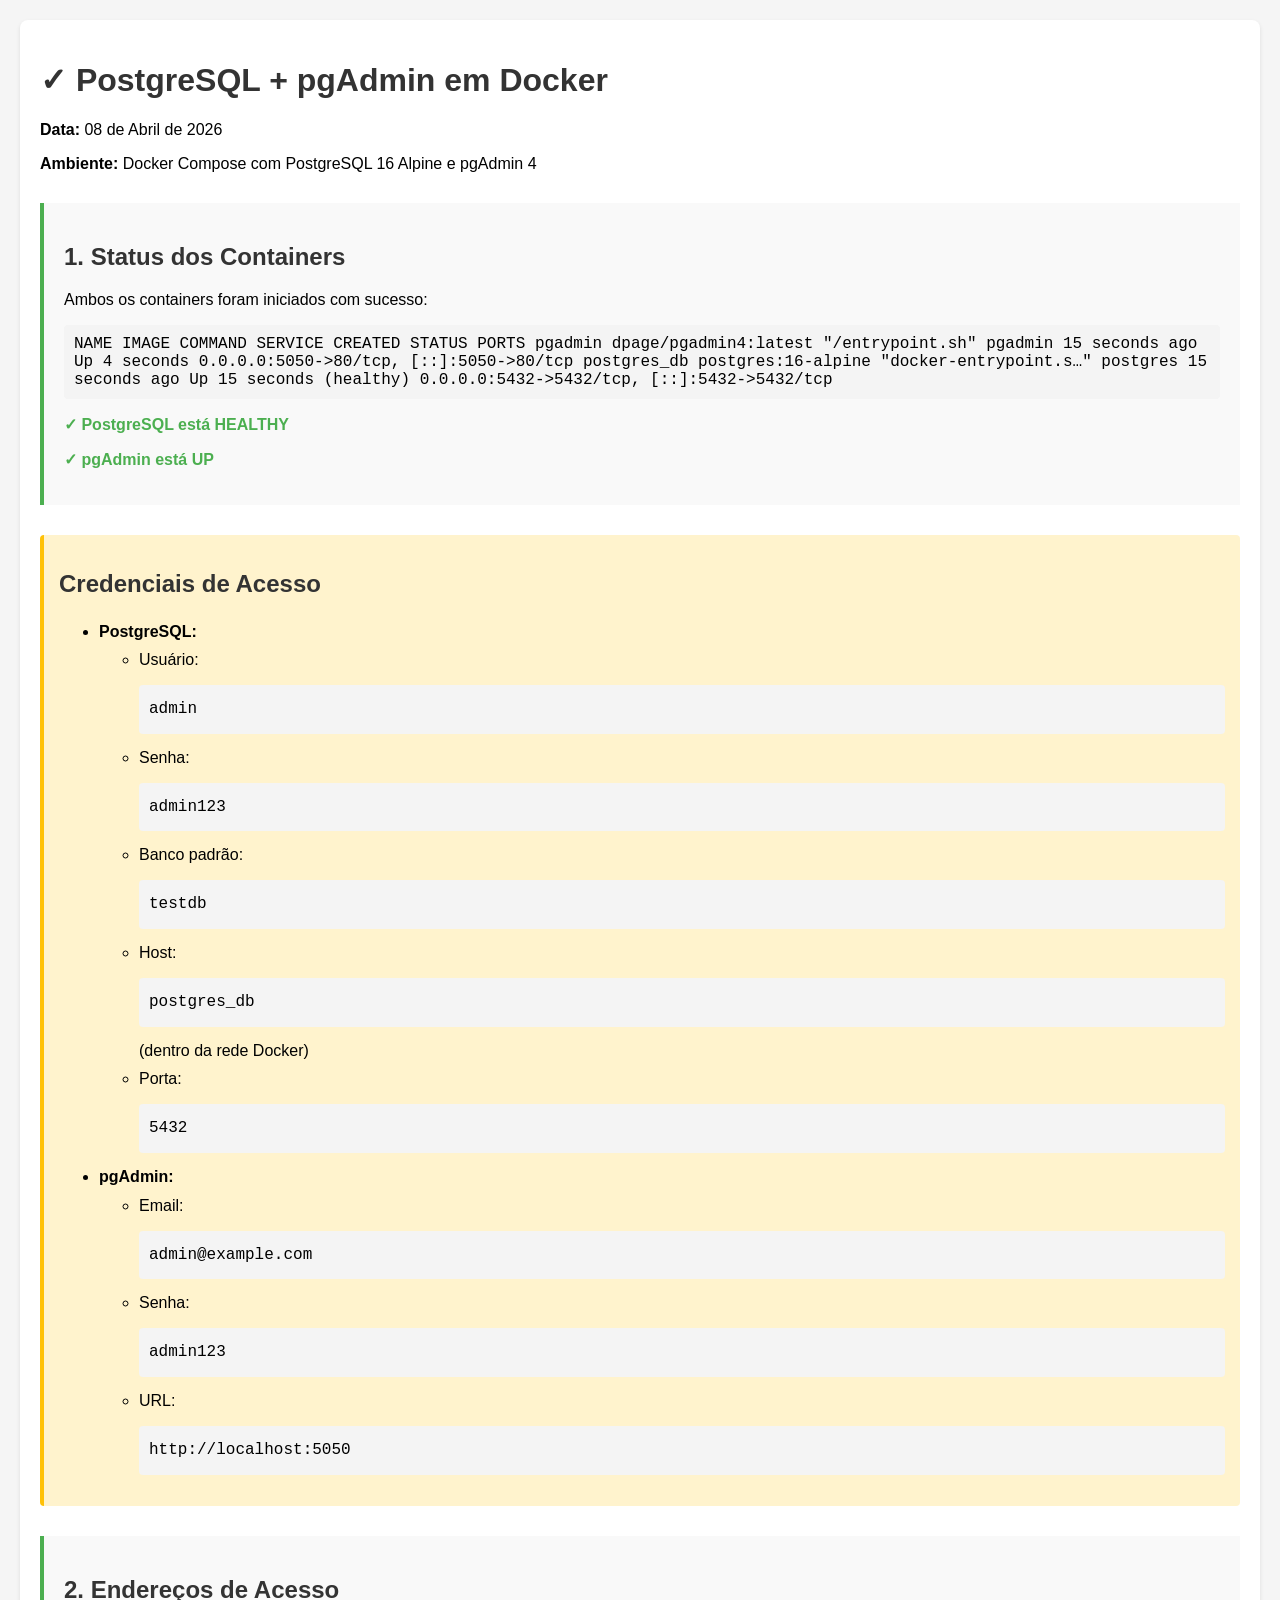
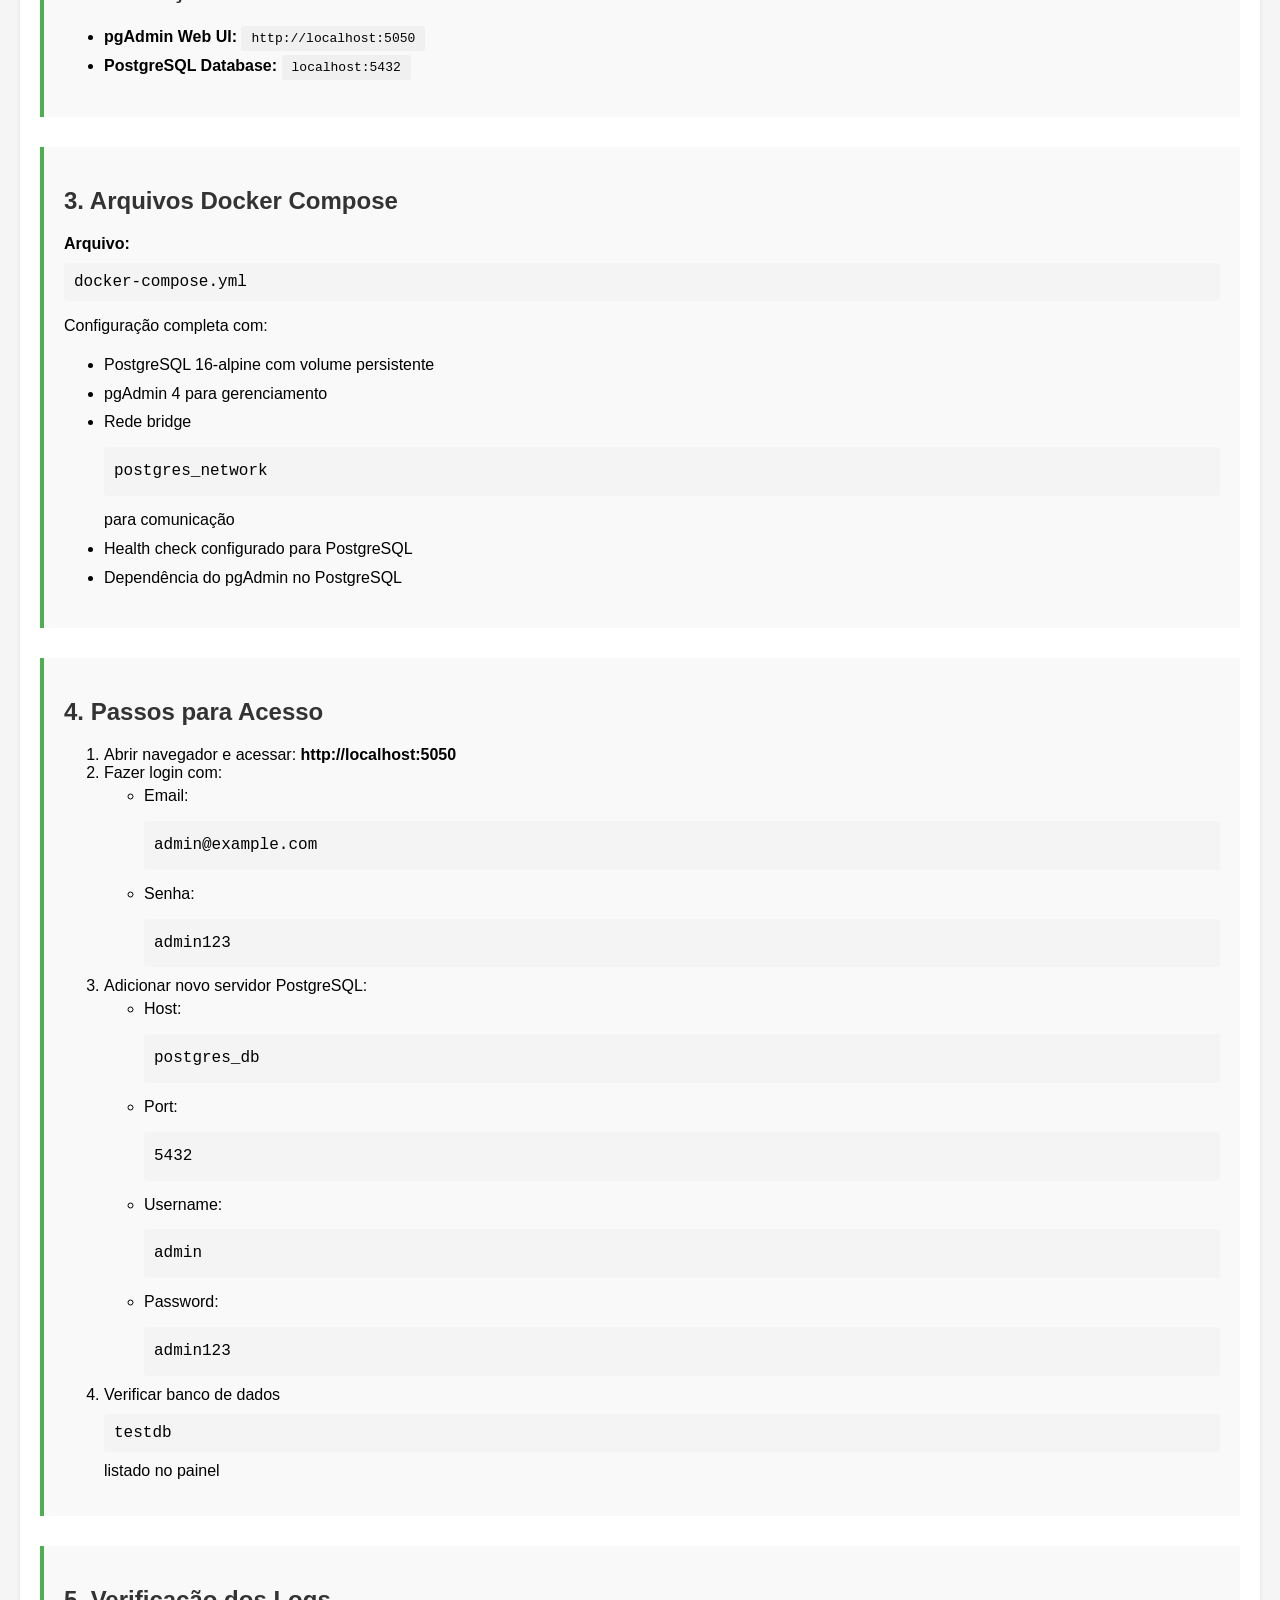
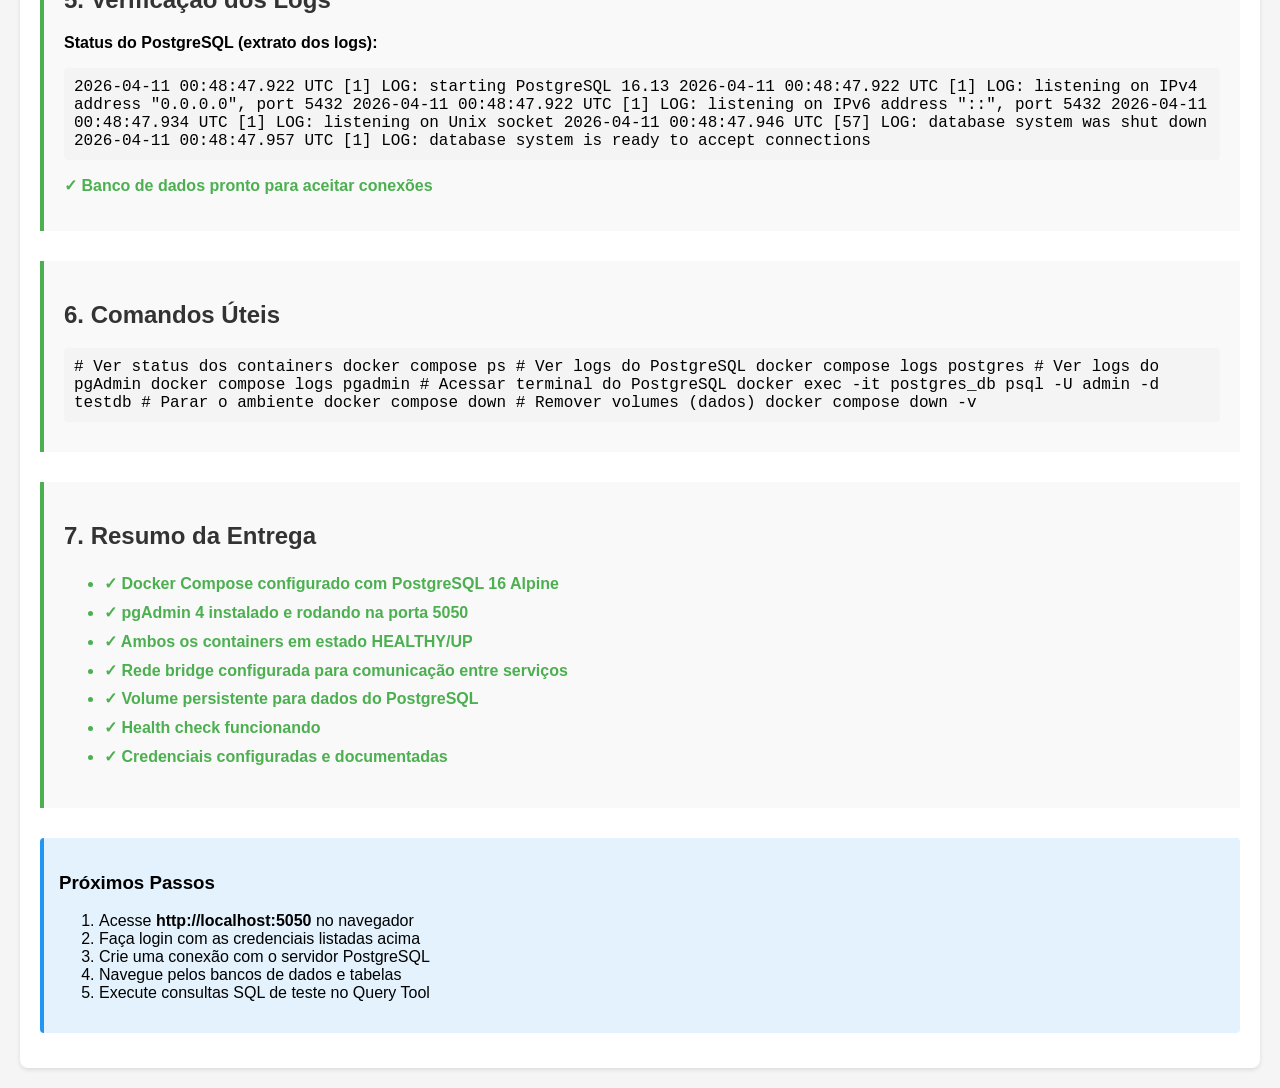
<file: Banco de Dados Não-Relacional/PostgreSQL-pgAdmin-Docker/EVIDENCIAS.html>
<!DOCTYPE html>
<html lang="pt-BR">
<head>
    <meta charset="UTF-8">
    <meta name="viewport" content="width=device-width, initial-scale=1.0">
    <title>Evidências - PostgreSQL + pgAdmin Docker</title>
    <style>
        body {
            font-family: Arial, sans-serif;
            margin: 20px;
            background-color: #f5f5f5;
        }
        .container {
            max-width: 1200px;
            margin: 0 auto;
            background-color: white;
            padding: 20px;
            border-radius: 8px;
            box-shadow: 0 2px 4px rgba(0,0,0,0.1);
        }
        h1, h2 {
            color: #333;
        }
        .section {
            margin: 30px 0;
            padding: 20px;
            border-left: 4px solid #4CAF50;
            background-color: #f9f9f9;
        }
        .info-box {
            background-color: #e3f2fd;
            border-left: 4px solid #2196F3;
            padding: 15px;
            margin: 15px 0;
            border-radius: 4px;
        }
        code {
            background-color: #f4f4f4;
            padding: 10px;
            border-radius: 4px;
            display: block;
            overflow-x: auto;
            font-family: 'Courier New', monospace;
            margin: 10px 0;
        }
        .credentials {
            background-color: #fff3cd;
            border-left: 4px solid #ffc107;
            padding: 15px;
            margin: 15px 0;
            border-radius: 4px;
        }
        .success {
            color: #4CAF50;
            font-weight: bold;
        }
        .port {
            background-color: #f0f0f0;
            padding: 5px 10px;
            border-radius: 3px;
            font-family: monospace;
        }
        ul {
            line-height: 1.8;
        }
    </style>
</head>
<body>
    <div class="container">
        <h1>✓ PostgreSQL + pgAdmin em Docker</h1>
        <p><strong>Data:</strong> 08 de Abril de 2026</p>
        <p><strong>Ambiente:</strong> Docker Compose com PostgreSQL 16 Alpine e pgAdmin 4</p>

        <div class="section">
            <h2>1. Status dos Containers</h2>
            <p>Ambos os containers foram iniciados com sucesso:</p>
            <code>
NAME          IMAGE                   COMMAND                  SERVICE    CREATED          STATUS                    PORTS
pgadmin       dpage/pgadmin4:latest   "/entrypoint.sh"         pgadmin    15 seconds ago   Up 4 seconds              0.0.0.0:5050->80/tcp, [::]:5050->80/tcp
postgres_db   postgres:16-alpine      "docker-entrypoint.s…"   postgres   15 seconds ago   Up 15 seconds (healthy)   0.0.0.0:5432->5432/tcp, [::]:5432->5432/tcp
            </code>
            <p class="success">✓ PostgreSQL está HEALTHY</p>
            <p class="success">✓ pgAdmin está UP</p>
        </div>

        <div class="credentials">
            <h2>Credenciais de Acesso</h2>
            <ul>
                <li><strong>PostgreSQL:</strong>
                    <ul>
                        <li>Usuário: <code>admin</code></li>
                        <li>Senha: <code>admin123</code></li>
                        <li>Banco padrão: <code>testdb</code></li>
                        <li>Host: <code>postgres_db</code> (dentro da rede Docker)</li>
                        <li>Porta: <code>5432</code></li>
                    </ul>
                </li>
                <li><strong>pgAdmin:</strong>
                    <ul>
                        <li>Email: <code>admin@example.com</code></li>
                        <li>Senha: <code>admin123</code></li>
                        <li>URL: <code>http://localhost:5050</code></li>
                    </ul>
                </li>
            </ul>
        </div>

        <div class="section">
            <h2>2. Endereços de Acesso</h2>
            <ul>
                <li><strong>pgAdmin Web UI:</strong> <span class="port">http://localhost:5050</span></li>
                <li><strong>PostgreSQL Database:</strong> <span class="port">localhost:5432</span></li>
            </ul>
        </div>

        <div class="section">
            <h2>3. Arquivos Docker Compose</h2>
            <p><strong>Arquivo:</strong> <code>docker-compose.yml</code></p>
            <p>Configuração completa com:</p>
            <ul>
                <li>PostgreSQL 16-alpine com volume persistente</li>
                <li>pgAdmin 4 para gerenciamento</li>
                <li>Rede bridge <code>postgres_network</code> para comunicação</li>
                <li>Health check configurado para PostgreSQL</li>
                <li>Dependência do pgAdmin no PostgreSQL</li>
            </ul>
        </div>

        <div class="section">
            <h2>4. Passos para Acesso</h2>
            <ol>
                <li>Abrir navegador e acessar: <strong>http://localhost:5050</strong></li>
                <li>Fazer login com:
                    <ul>
                        <li>Email: <code>admin@example.com</code></li>
                        <li>Senha: <code>admin123</code></li>
                    </ul>
                </li>
                <li>Adicionar novo servidor PostgreSQL:
                    <ul>
                        <li>Host: <code>postgres_db</code></li>
                        <li>Port: <code>5432</code></li>
                        <li>Username: <code>admin</code></li>
                        <li>Password: <code>admin123</code></li>
                    </ul>
                </li>
                <li>Verificar banco de dados <code>testdb</code> listado no painel</li>
            </ol>
        </div>

        <div class="section">
            <h2>5. Verificação dos Logs</h2>
            <p><strong>Status do PostgreSQL (extrato dos logs):</strong></p>
            <code>
2026-04-11 00:48:47.922 UTC [1] LOG: starting PostgreSQL 16.13
2026-04-11 00:48:47.922 UTC [1] LOG: listening on IPv4 address "0.0.0.0", port 5432
2026-04-11 00:48:47.922 UTC [1] LOG: listening on IPv6 address "::", port 5432
2026-04-11 00:48:47.934 UTC [1] LOG: listening on Unix socket
2026-04-11 00:48:47.946 UTC [57] LOG: database system was shut down
2026-04-11 00:48:47.957 UTC [1] LOG: database system is ready to accept connections
            </code>
            <p class="success">✓ Banco de dados pronto para aceitar conexões</p>
        </div>

        <div class="section">
            <h2>6. Comandos Úteis</h2>
            <code>
# Ver status dos containers
docker compose ps

# Ver logs do PostgreSQL
docker compose logs postgres

# Ver logs do pgAdmin
docker compose logs pgadmin

# Acessar terminal do PostgreSQL
docker exec -it postgres_db psql -U admin -d testdb

# Parar o ambiente
docker compose down

# Remover volumes (dados)
docker compose down -v
            </code>
        </div>

        <div class="section">
            <h2>7. Resumo da Entrega</h2>
            <ul>
                <li class="success">✓ Docker Compose configurado com PostgreSQL 16 Alpine</li>
                <li class="success">✓ pgAdmin 4 instalado e rodando na porta 5050</li>
                <li class="success">✓ Ambos os containers em estado HEALTHY/UP</li>
                <li class="success">✓ Rede bridge configurada para comunicação entre serviços</li>
                <li class="success">✓ Volume persistente para dados do PostgreSQL</li>
                <li class="success">✓ Health check funcionando</li>
                <li class="success">✓ Credenciais configuradas e documentadas</li>
            </ul>
        </div>

        <div class="info-box">
            <h3>Próximos Passos</h3>
            <ol>
                <li>Acesse <strong>http://localhost:5050</strong> no navegador</li>
                <li>Faça login com as credenciais listadas acima</li>
                <li>Crie uma conexão com o servidor PostgreSQL</li>
                <li>Navegue pelos bancos de dados e tabelas</li>
                <li>Execute consultas SQL de teste no Query Tool</li>
            </ol>
        </div>
    </div>
</body>
</html>
</file>
